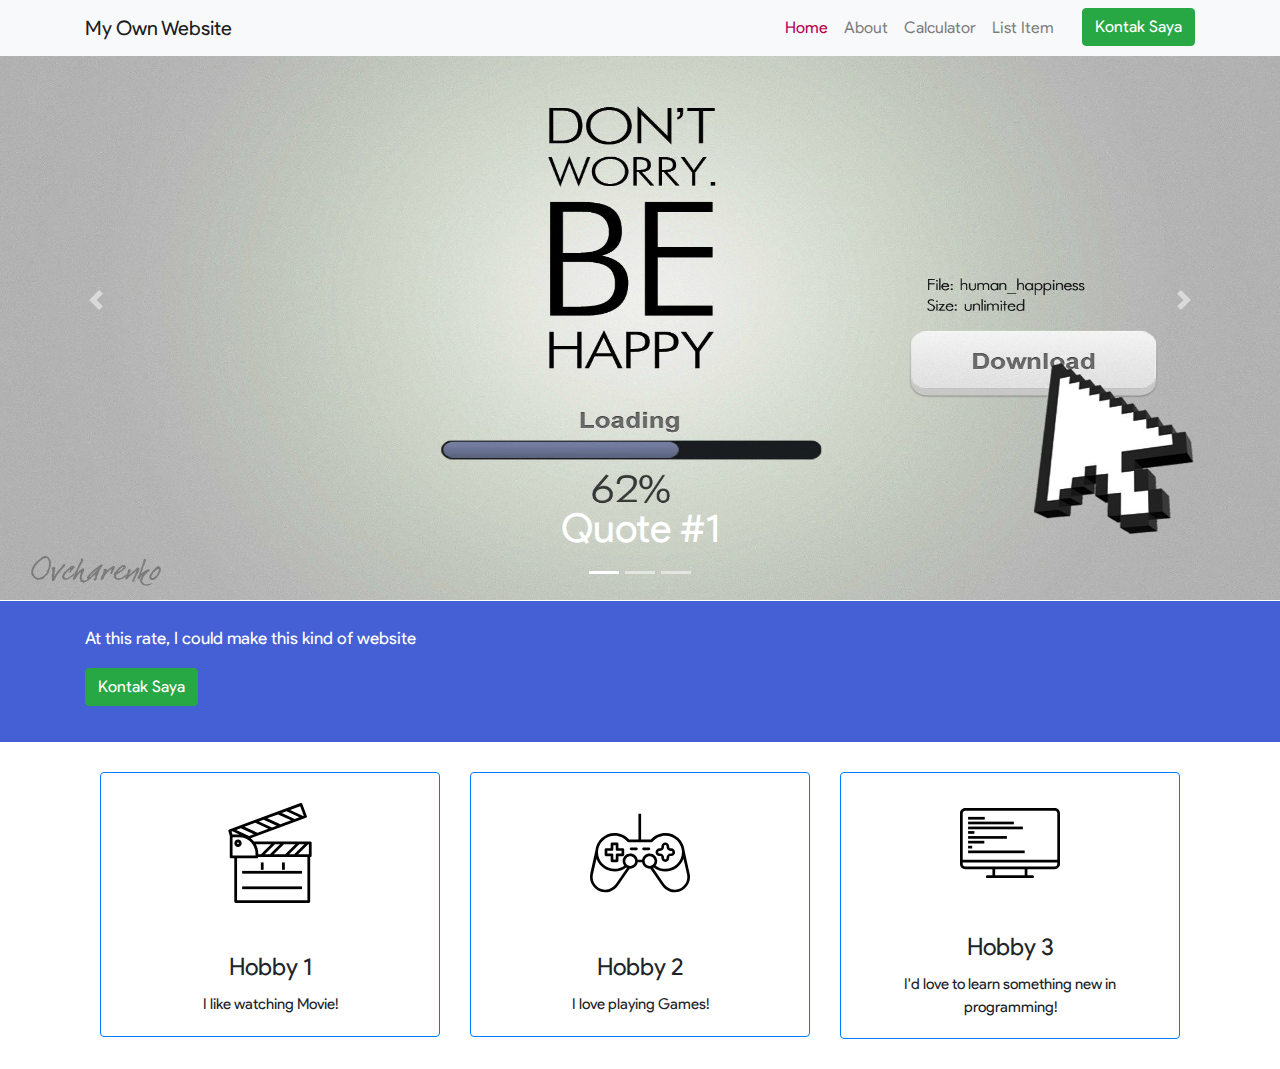
<file: index.html>
<!DOCTYPE html>
<html lang="en">
<head>
    <meta charset="UTF-8">
    <meta name="viewport" content="width=device-width, initial-scale=1.0">
    <meta http-equiv="X-UA-Compatible" content="ie=edge">
    <meta name="referrer" content="origin">
	<title>My Website</title>
    <link rel="stylesheet" href="https://stackpath.bootstrapcdn.com/bootstrap/4.3.1/css/bootstrap.min.css">
    <link rel="stylesheet" href="main.css">

</head>
    <body>
        <nav class="navbar navbar-expand-lg navbar-light bg-light fixed-top">
            <div class="container">
                <a class="navbar-brand" href="#">My Own Website</a>
                <button class="navbar-toggler" type="button" data-toggle="collapse" data-target="#navbarSupportedContent" aria-controls="navbarSupportedContent" aria-expanded="false" aria-label="Toggle navigation">
                    <span class="navbar-toggler-icon"></span>
                </button>

                <div class="collapse navbar-collapse" id="navbarSupportedContent">
                    <ul class="navbar-nav ml-auto">
                        <li class="nav-item active">
                            <a class="nav-link" href="#">Home <span class="sr-only">(current)</span></a>
                        </li>
                        <li class="nav-item">
                            <a class="nav-link" href="about/index.html">About</a>
                        </li>
                        <li class="nav-item">
                            <a class="nav-link" href="kalkulator/index.html">Calculator</a>
                        </li>
                        <li class="nav-item">
                            <a class="nav-link" href="list/index.html" style="margin-right: 20px;">List Item</a>
                        </li>
                        <li class="nav-item">
                            <button class="btn btn-success my-2 my-sm-0" data-toggle="modal" data-target="#kontakSaya">Kontak Saya</button>
                        </li>
                    </ul>
                </div>
            </div>
        </nav>
        <div class="bd-example">
            <div id="carouselExampleCaptions" class="carousel slide" data-ride="carousel">
                <ol class="carousel-indicators">
                    <li data-target="#carouselExampleCaptions" data-slide-to="0" class="active"></li>
                    <li data-target="#carouselExampleCaptions" data-slide-to="1"></li>
                    <li data-target="#carouselExampleCaptions" data-slide-to="2"></li>
                </ol>
                <div class="carousel-inner">
                    <div class="carousel-item active">
                        <img src="img/Pic1.jpg" class="d-block w-100" height="600" alt="...">
                        <div class="carousel-caption d-none d-md-block">
                            <h1>Quote #1</h1>
                        </div>
                    </div>
                    <div class="carousel-item">
                        <img src="img/Pic2.png" class="d-block w-100" height="600" alt="...">
                        <div class="carousel-caption d-none d-md-block">
                            <h1>Quote #2</h1>
                        </div>
                    </div>
                    <div class="carousel-item">
                        <img src="img/Pic3.jpg" class="d-block w-100" height="600" alt="...">
                        <div class="carousel-caption d-none d-md-block">
                            <h1>Quote #3</h1>
                        </div>
                    </div>
                </div>
                <a class="carousel-control-prev" href="#carouselExampleCaptions" role="button" data-slide="prev">
                <span class="carousel-control-prev-icon" aria-hidden="true"></span>
                <span class="sr-only">Previous</span>
                </a>
                <a class="carousel-control-next" href="#carouselExampleCaptions" role="button" data-slide="next">
                <span class="carousel-control-next-icon" aria-hidden="true"></span>
                <span class="sr-only">Next</span>
                </a>
            </div>
        </div>

        <div class="modal fade" id="kontakSaya" tabindex="-1" role="dialog" aria-labelledby="exampleModalLabel" aria-hidden="true">
            <div class="modal-dialog" role="document">
                <div class="modal-content">
                    <div class="modal-header">
                        <h5 class="modal-title" id="exampleModalLabel">Kontak Saya</h5>
                        <button type="button" class="close" data-dismiss="modal" aria-label="Close">
                        <span aria-hidden="true">&times;</span>
                        </button>
                    </div>
                    <div class="modal-body">
                        <form action="https://formspree.io/imadudin.as@gmail.com" method="POST">
                            <div class="form-group">
                                <label for="recipient-name" class="col-form-label">Nama Anda:</label>
                                <input type="text" class="form-control" id="recipient-name" name="pengirim" placeholder="masukan nama anda...">
                            </div>
                            <div class="form-group">
                                <label for="message-text" class="col-form-label">Pesan Anda:</label>
                                <textarea class="form-control" id="message-text" name="pesan" placeholder="masukan pesan anda..."></textarea>
                            </div>
                        </form>
                    </div>
                    <div class="modal-footer">
                        <button type="button" class="btn btn-secondary" data-dismiss="modal">Close</button>
                        <input type="submit" value="Kirim Pesan" class="btn btn-primary"></button>
                    </div>
                </div>
            </div>
        </div>
        <div class="row">
            <div class="col-sm-12 col-md-12">
                <div class="card border-0">
                    <div class="card-body" id="quote">
                        <div class="container">
                            <blockquote class="blockquote">
                                <p class="card-text" style="font-size: 17px;">At this rate, I could make this kind of website</p>
                                <div>
                                    <button class="btn btn-success my-2 my-sm-0" data-toggle="modal" data-target="#kontakSaya">Kontak Saya</button>
                                </div>
                            </blockquote>
                        </div>
                    </div>
                </div>
            </div>
        </div>
        <div id="tentangSaya">
            <div class="container">
                <div class="row">
                    <div class="col-sm-12 col-md-4">
                        <div class="card border-primary">
                            <div class="text-center">
                                <img src="img/movie.svg" width="100" height="120">
                            </div>
                            <div class="card-body">
                                <h4 class="card-title">Hobby 1</h4>
                                <p class="card-text">I like watching Movie!</p>
                            </div>
                        </div>
                    </div>
                    <div class="col-sm-12 col-md-4">
                        <div class="card border-primary">
                            <div class="text-center">
                                <img src="img/games.svg" width="100" height="120">
                            </div>
                            <div class="card-body">
                                <h4 class="card-title">Hobby 2</h4>
                                <p class="card-text">I love playing Games!</p>
                            </div>
                        </div>
                    </div>
                    <div class="col-sm-12 col-md-4">
                        <div class="card border-primary">
                            <div class="text-center">
                                <img src="img/programmer.svg" width="100" height="100">
                            </div>
                            <div class="card-body">
                                <h4 class="card-title">Hobby 3</h4>
                                <p class="card-text">I'd love to learn something new in programming!</p>
                            </div>
                        </div>
                    </div>
                </div>
            </div>
        </div>
	</body>
	
	<script src="https://code.jquery.com/jquery-3.3.1.slim.min.js"></script>
	<script src="https://cdnjs.cloudflare.com/ajax/libs/popper.js/1.14.7/umd/popper.min.js"></script>
	<script src="https://stackpath.bootstrapcdn.com/bootstrap/4.3.1/js/bootstrap.min.js"></script>
</html>
</file>
<file: main.css>
@font-face {
    font-family: 'Product Sans';
    src: url(fonts/ProductSans/Product\ Sans\ Regular.ttf);
}

* {
    font-family: 'Product Sans';
}

.navbar-nav > li.nav-item.active > a.nav-link {
    color: #B8035B;
}

/* .navbar-nav > li.nav-item > button.btn-outline-danger {
    border-color: #B8035B;
    background-color: #B8035B;
    color: white;
} */

.bd-example {
    margin: 0px;
}

#quote {
    color: white;
    background-color: rgb(69, 95, 212);
    border-top: 1px solid white;
    padding-top:25px;
}

#tentangSaya .container .row {
    margin: 0px 0px 30px 0px;
}

#tentangSaya .container .row .col-sm-12 {
    margin: 30px 0px 0px 0px;
    font-size: 15px;
    text-align: center;
}

#tentangSaya .container .row .col-sm-12 .card .text-center {
    margin: 20px;
}
</file>
